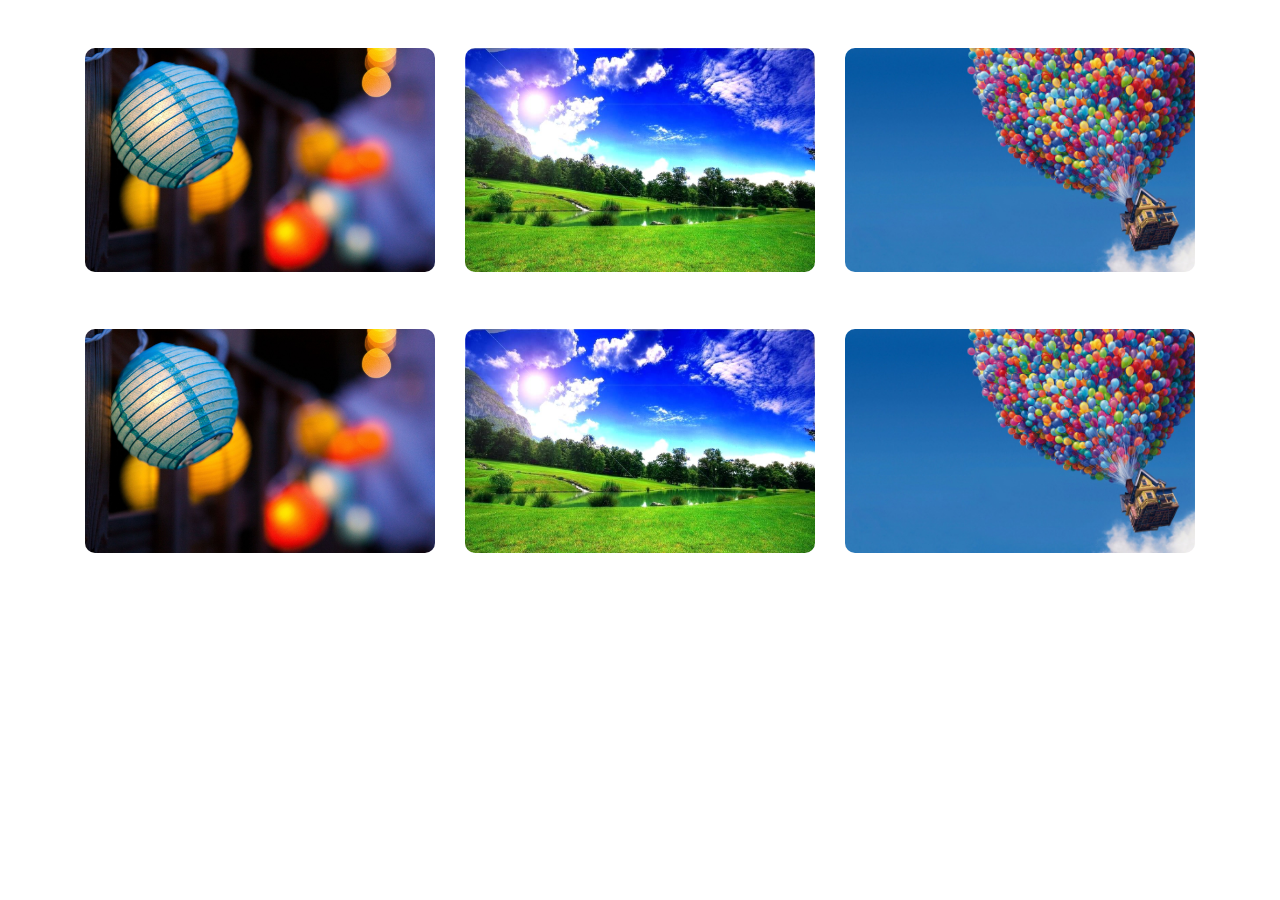
<file: index.html>
<!DOCTYPE html>
<html>
    <head>
        <title>Gallery</title>
        <meta charset="utf-8">
        <meta name="viewport" content="width= device-width, initial-scale= 1">
        <link rel="stylesheet" href="https://maxcdn.bootstrapcdn.com/bootstrap/4.5.2/css/bootstrap.min.css">
        <link rel="stylesheet" href="./gallery.css">
        <link rel="stylesheet" href="https://cdnjs.cloudflare.com/ajax/libs/font-awesome/4.7.0/css/font-awesome.min.css">
    </head>
    <body>
        <div class="container" id="gallery">
            <div class="row mt-5">
                <!--1-->
                <div class="col-md-4 col-sm-12 component">
                    <img class="img-fluid image" id="photo1" src="image.jpg" onmouseover="show('cap1','photo1')" onmouseout="hide('cap1','photo1')">
                    <div class="caption" id="cap1">
                        <h2 class="title" id="t1">Title</h2>
                        <p class="des" id="d1">Description</p>
                        <button class="btn viewbtn"  onmouseover="show('cap1','photo1'), zoomin('photo1')" onclick="openModal();currentSlide(1)" onmouseout="zoomout('photo1')"><i class="fa fa-eye" aria-hidden="true"></i></button>
                        <button class="btn sharebtn" onmouseover="show('cap1','photo1')"><i class="fa fa-share-square-o" aria-hidden="true"></i></button>
                    </div>
                </div>
                 <!--1-->
                 <div class="col-md-4 col-sm-12 component">
                    <img class="img-fluid image" id="photo2" src="image2.jpg" onmouseover="show('cap2','photo2')" onmouseout="hide('cap2','photo2')">
                    <div class="caption" id="cap2">
                        <h2 class="title" id="t2">Title</h2>
                        <p class="des" id="d2">Description</p>
                        <button class="btn viewbtn" onmouseover="show('cap2','photo2'), zoomin('photo2')" onclick="openModal();currentSlide(2)" onmouseout="zoomout('photo2')"><i class="fa fa-eye" aria-hidden="true"></i></button>
                        <button class="btn sharebtn" onmouseover="show('cap2','photo2')"><i class="fa fa-share-square-o" aria-hidden="true"></i></button>
                    </div>
                </div>
                 <!--1-->
                 <div class="col-md-4 col-sm-12 component">
                    <img class="img-fluid image" id="photo3" src="image3.jpg" onmouseover="show('cap3','photo3')" onmouseout="hide('cap3','photo3')">
                    <div class="caption" id="cap3">
                        <h2 class="title" id="t3">Title</h2>
                        <p class="des" id="d3">Description</p>
                        <button class="btn viewbtn" onmouseover="show('cap3','photo3'), zoomin('photo3')" onclick="openModal();currentSlide(3)" onmouseout="zoomout('photo3')" ><i class="fa fa-eye" aria-hidden="true"></i></button>
                        <button class="btn sharebtn" onmouseover="show('cap3','photo3')"><i class="fa fa-share-square-o" aria-hidden="true"></i></button>
                    </div>
                </div>
                 <!--1-->
                 <div class="col-md-4 col-sm-12 component">
                    <img class="img-fluid image" id="photo4" src="image.jpg" onmouseover="show('cap4','photo4')" onmouseout="hide('cap4','photo4')">
                    <div class="caption" id="cap4">
                        <h2 class="title" id="t4">Title</h2>
                        <p class="des" id="d4">Description</p>
                        <button class="btn viewbtn" onmouseover="show('cap4','photo4'), zoomin('photo4')" onclick="openModal();currentSlide(4)" onmouseout="zoomout('photo4')"><i class="fa fa-eye" aria-hidden="true"></i></button>
                        <button class="btn sharebtn" onmouseover="show('cap4','photo4')"><i class="fa fa-share-square-o" aria-hidden="true"></i></button>
                    </div>
                </div>
                <!--1-->
                <div class="col-md-4 col-sm-12 component">
                    <img class="img-fluid image" id="photo5" src="image2.jpg" onmouseover="show('cap5','photo5')" onmouseout="hide('cap5','photo5')">
                    <div class="caption" id="cap5">
                        <h2 class="title" id="t5">Title</h2>
                        <p class="des" id="d5">Description</p>
                        <button class="btn viewbtn" onmouseover="show('cap5','photo5'), zoomin('photo5')" onclick="openModal();currentSlide(5)" onmouseout="zoomout('photo5')"><i class="fa fa-eye" aria-hidden="true"></i></button>
                        <button class="btn sharebtn" onmouseover="show('cap5','photo5')"><i class="fa fa-share-square-o" aria-hidden="true"></i></button>
                    </div>
                </div>
                 <!--1-->
                 <div class="col-md-4 col-sm-12 component">
                    <img class="img-fluid image" id="photo6" src="image3.jpg" onmouseover="show('cap6','photo6')" onmouseout="hide('cap6','photo6')">
                    <div class="caption" id="cap6">
                        <h2 class="title" id="t6">Title</h2>
                        <p class="des" id="d6">Description</p>
                        <button class="btn viewbtn" onmouseover="show('cap6','photo6'), zoomin('photo6')" onclick="openModal();currentSlide(6)" onmouseout="zoomout('photo6')"><i class="fa fa-eye" aria-hidden="true"></i></button>
                        <button class="btn sharebtn" onmouseover="show('cap6','photo6')" ><i class="fa fa-share-square-o" aria-hidden="true"></i></button>
                    </div>
                </div>
            </div><!--row end-->

            <div id="modal">
                <button id="close" onclick="closeModal()"><i class="fa fa-times" aria-hidden="true"></i></button>
                <div id="modal-content">
                    <div class="slides">
                        <img src="image.jpg" class="modal-img">
                    </div>

                    <div class="slides">
                        <img src="image2.jpg" class="modal-img">
                    </div>

                    <div class="slides">
                        <img src="image3.jpg" class="modal-img">
                    </div>

                    <div class="slides">
                        <img src="image.jpg" class="modal-img">
                    </div>

                    <div class="slides">
                        <img src="image2.jpg" class="modal-img">
                    </div>

                    <div class="slides">
                        <img src="image3.jpg" class="modal-img">
                    </div>

                    <a class="prev" onclick="plusSlides(-1)">&#10094;</a>
                    <a class="next" onclick="plusSlides(1)">&#10095;</a>
                </div>
            </div>

        </div><!--Container end-->

        <script src="./gallery.js"></script>
    </body>
</html>
</file>
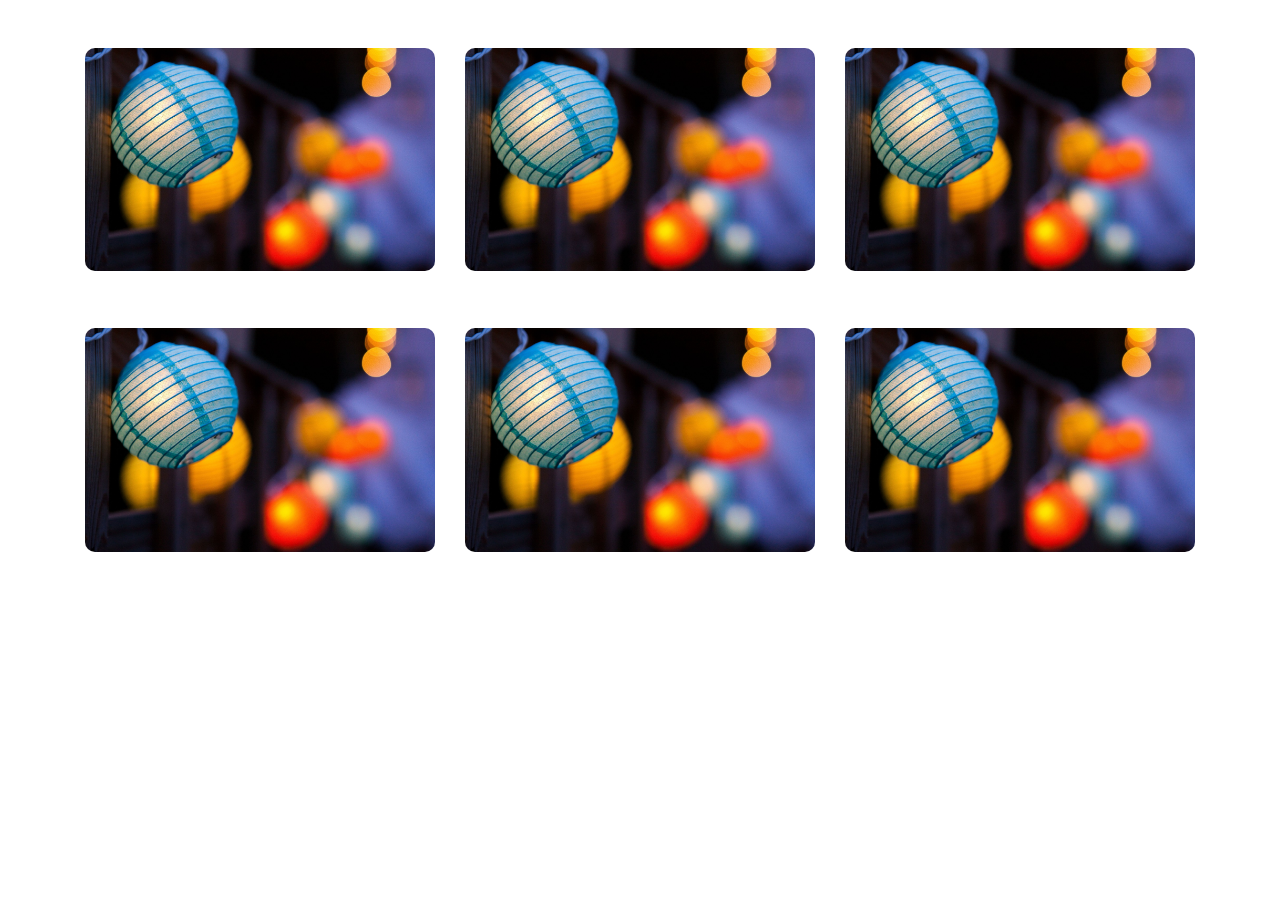
<file: gallery.html>
<!DOCTYPE html>
<html>
    <head>
        <title>Gallery</title>
        <meta charset="utf-8">
        <meta name="viewport" content="width= device-width, initial-scale= 1">
        <link rel="stylesheet" href="https://maxcdn.bootstrapcdn.com/bootstrap/4.5.2/css/bootstrap.min.css">
        <link rel="stylesheet" href="./gallery.css">
        <link rel="stylesheet" href="https://cdnjs.cloudflare.com/ajax/libs/font-awesome/4.7.0/css/font-awesome.min.css">
        <script>
            function show(caption, background){
               let element1= document.getElementById(caption);
               let bg= document.getElementById(background);
               bg.style.opacity= "0.8";
               element1.style.visibility= "visible";
            }

            function hide(caption, background){
               let element1= document.getElementById(caption);
               let bg= document.getElementById(background);
               bg.style.opacity= "1";
               element1.style.visibility= "hidden";
            }
        </script>
    </head>
    <body>
        <div class="container" id="gallery">
            <div class="row mt-5">
                <!--1-->
                <div class="col-md-4 col-sm-12 component">
                    <img class="img-fluid image" id="photo1" src="image.jpg" onmouseover="show('cap1','photo1')" onmouseout="hide('cap1','photo1')">
                    <div class="caption" id="cap1">
                        <h2 class="title" id="t1">Title</h2>
                        <p class="des" id="d1">Description</p>
                        <button class="btn viewbtn" onmouseover="show('cap1','photo1')"><i class="fa fa-eye" aria-hidden="true"></i></button>
                        <button class="btn sharebtn" onmouseover="show('cap1','photo1')"><i class="fa fa-share-square-o" aria-hidden="true"></i></button>
                    </div>
                </div>
                 <!--1-->
                 <div class="col-md-4 col-sm-12 component">
                    <img class="img-fluid image" id="photo2" src="image.jpg" onmouseover="show('cap2','photo2')" onmouseout="hide('cap2','photo2')">
                    <div class="caption" id="cap2">
                        <h2 class="title" id="t2">Title</h2>
                        <p class="des" id="d2">Description</p>
                        <button class="btn viewbtn" onmouseover="show('cap2','photo2')"><i class="fa fa-eye" aria-hidden="true"></i></button>
                        <button class="btn sharebtn" onmouseover="show('cap2','photo2')"><i class="fa fa-share-square-o" aria-hidden="true"></i></button>
                    </div>
                </div>
                 <!--1-->
                 <div class="col-md-4 col-sm-12 component">
                    <img class="img-fluid image" id="photo3" src="image.jpg" onmouseover="show('cap3','photo3')" onmouseout="hide('cap3','photo3')">
                    <div class="caption" id="cap3">
                        <h2 class="title" id="t3">Title</h2>
                        <p class="des" id="d3">Description</p>
                        <button class="btn viewbtn" onmouseover="show('cap3','photo3')" ><i class="fa fa-eye" aria-hidden="true"></i></button>
                        <button class="btn sharebtn" onmouseover="show('cap3','photo3')"><i class="fa fa-share-square-o" aria-hidden="true"></i></button>
                    </div>
                </div>
                 <!--1-->
                 <div class="col-md-4 col-sm-12 component">
                    <img class="img-fluid image" id="photo4" src="image.jpg" onmouseover="show('cap4','photo4')" onmouseout="hide('cap4','photo4')">
                    <div class="caption" id="cap4">
                        <h2 class="title" id="t4">Title</h2>
                        <p class="des" id="d4">Description</p>
                        <button class="btn viewbtn" onmouseover="show('cap4','photo4')" ><i class="fa fa-eye" aria-hidden="true"></i></button>
                        <button class="btn sharebtn" onmouseover="show('cap4','photo4')"><i class="fa fa-share-square-o" aria-hidden="true"></i></button>
                    </div>
                </div>
                <!--1-->
                <div class="col-md-4 col-sm-12 component">
                    <img class="img-fluid image" id="photo5" src="image.jpg" onmouseover="show('cap5','photo5')" onmouseout="hide('cap5','photo5')">
                    <div class="caption" id="cap5">
                        <h2 class="title" id="t5">Title</h2>
                        <p class="des" id="d5">Description</p>
                        <button class="btn viewbtn" onmouseover="show('cap5','photo5')" ><i class="fa fa-eye" aria-hidden="true"></i></button>
                        <button class="btn sharebtn" onmouseover="show('cap5','photo5')"><i class="fa fa-share-square-o" aria-hidden="true"></i></button>
                    </div>
                </div>
                 <!--1-->
                 <div class="col-md-4 col-sm-12 component">
                    <img class="img-fluid image" id="photo6" src="image.jpg" onmouseover="show('cap6','photo6')" onmouseout="hide('cap6','photo6')">
                    <div class="caption" id="cap6">
                        <h2 class="title" id="t6">Title</h2>
                        <p class="des" id="d6">Description</p>
                        <button class="btn viewbtn" onmouseover="show('cap6','photo6')" ><i class="fa fa-eye" aria-hidden="true"></i></button>
                        <button class="btn sharebtn" onmouseover="show('cap6','photo6')" ><i class="fa fa-share-square-o" aria-hidden="true"></i></button>
                    </div>
                </div>
            </div>
        </div>
    </body>
</html>
</file>
<file: gallery.css>
.title{
    position: absolute;
    top: 15%;
    left: 42%;
    color: azure;
    text-align: center;
    display: block;
}
.des{
    position: absolute;
    top: 35%;
    left: 40%;
    color: azure;
    color: azure;
    text-align: center;
    display: block;
}

.image{
    border-radius: 10px;
    transition: transform 0.5s;
    width: 100%;
    height: 100%;
}

.viewbtn{
    position: absolute;
    top: 55%;
    left: 35%;
    color: azure;
    color: azure;
    background-color: seagreen;
    border-radius: 5px;
}

.sharebtn{
    position: absolute;
    top: 55%;
    left: 55%;
    color: azure;
    color: azure;
    background-color: seagreen; 
    border-radius: 20%;   
}

.caption{
    display: inline;
    visibility: hidden;
}

.component{
    margin-bottom: 5%;
}

#modal {
    display: none; /* Hidden by default */
    position: fixed; /* Stay in place */
    z-index: 1; /* Sit on top */
    padding-top: 100px; /* Location of the box */
    left: 0;
    top: 0;
    width: 100%; /* Full width */
    height: 100%; /* Full height */
    overflow: auto; /* Enable scroll if needed */
    background-color: rgb(0,0,0); /* Fallback color */
    background-color: rgba(0,0,0,0.9); /* Black w/ opacity */
  }

  #modal-content {
    margin: auto;
    display: block;
    width: 80%;
    max-width: 700px;
  }

  .modal-img{
    width: 100%;
  }

  #close {
    position: absolute;
    top: 15px;
    right: 30px;
    color: #ffffff;
    padding: 5px 10px 5px 10px;
   font-weight: bold;
   font-size: 20px;
   width: auto;
    border: none;
    border-radius: 5px;
    transition: 0.6 ease;
    background-color: seagreen; 
  }

  #close:hover, #close:focus{
    color: #000000;
  }

  /* Next & previous buttons */
.prev,
.next {
  cursor: pointer;
  position: absolute;
  top: 50%;
  width: auto;
  padding: 16px;
  margin-top: -50px;
  color: white;
  font-weight: bold;
  font-size: 20px;
  transition: 0.6s ease;
  border-radius: 0 3px 3px 0;
  text-decoration: none;
  user-select: none;
  -webkit-user-select: none;
}

/* Position the "next button" to the right */
.next {
  right: 2%;
  border-radius: 3px 0 0 3px;
}

.prev{
  left: 2%;
}
/* On hover, add a black background color with a little bit see-through */
.prev:hover,
.next:hover {
  color: black;
  background-color: seagreen;
  text-decoration: none;
}
 
  
  /* 100% Image Width on Smaller Screens */
  @media only screen and (max-width: 700px){
    #modal-content {
      width: 100%;
    }

    #close{
      right: 5px;
      padding: 2px 5px 2px 5px;
    }
    
    .prev, .next{
      top: 38%;
      padding: 10px;
    }
  }
</file>
